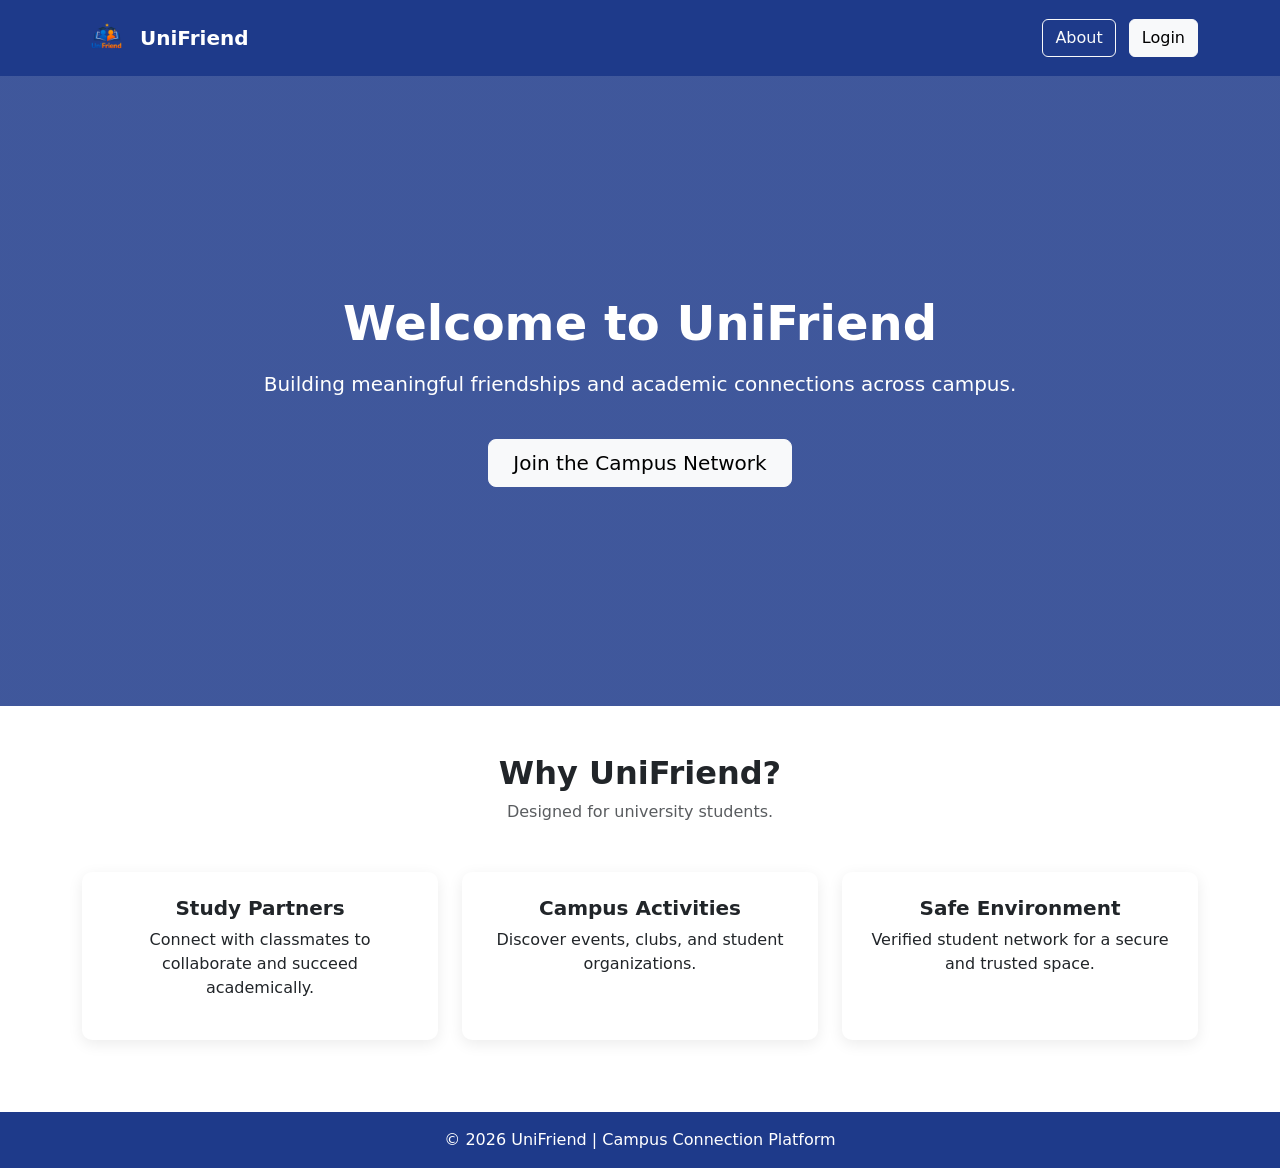
<file: index.html>
<!DOCTYPE html>
<html lang="en">
<head>
    <meta charset="UTF-8">
    <title>UniFriend - Campus Connection</title>
    <meta name="viewport" content="width=device-width, initial-scale=1">
    
    <link href="https://cdn.jsdelivr.net/npm/bootstrap@5.3.2/dist/css/bootstrap.min.css" rel="stylesheet">
    <link rel="stylesheet" href="style.css">
</head>

<body>

<nav class="navbar navbar-expand-lg navbar-dark campus-navbar">
    <div class="container">
        <a class="navbar-brand d-flex align-items-center fw-bold" href="index.html">
            <img src="images/UniFriend.png" alt="Logo" class="logo me-2">
            UniFriend
        </a>
        <div>
            <a href="about.html" class="btn btn-outline-light me-2">About</a>
            <a href="login.html" class="btn btn-light">Login</a>
        </div>
    </div>
</nav>

<section class="campus-hero text-center text-white d-flex align-items-center">
    <div class="container">
        <h1 class="display-5 fw-bold">Welcome to UniFriend</h1>
        <p class="lead mt-3">
            Building meaningful friendships and academic connections across campus.
        </p>
        <a href="signup.html" class="btn btn-light btn-lg mt-4 px-4">
            Join the Campus Network
        </a>
    </div>
</section>

<div class="container py-5">

    <div class="text-center mb-5">
        <h2 class="fw-bold">Why UniFriend?</h2>
        <p class="text-muted">Designed for university students.</p>
    </div>

    <div class="row text-center">

        <div class="col-md-4 mb-4">
            <div class="campus-card p-4 h-100">
                <h5 class="fw-bold">Study Partners</h5>
                <p>Connect with classmates to collaborate and succeed academically.</p>
            </div>
        </div>

        <div class="col-md-4 mb-4">
            <div class="campus-card p-4 h-100">
                <h5 class="fw-bold">Campus Activities</h5>
                <p>Discover events, clubs, and student organizations.</p>
            </div>
        </div>

        <div class="col-md-4 mb-4">
            <div class="campus-card p-4 h-100">
                <h5 class="fw-bold">Safe Environment</h5>
                <p>Verified student network for a secure and trusted space.</p>
            </div>
        </div>

    </div>

</div>

<footer class="campus-footer text-white text-center py-3">
    © 2026 UniFriend | Campus Connection Platform
</footer>

</body>
</html>
</file>
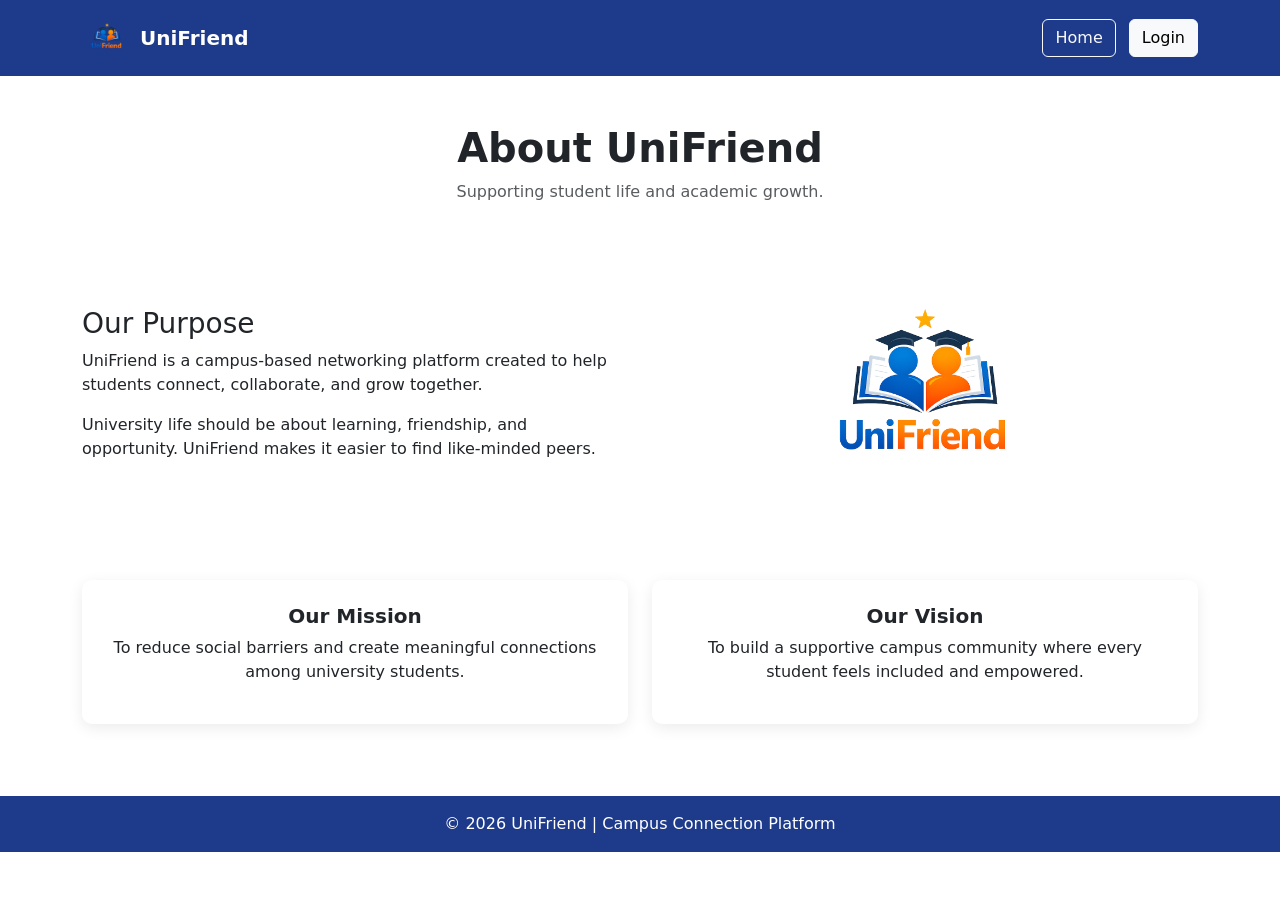
<file: about.html>
<!DOCTYPE html>
<html lang="en">
<head>
    <meta charset="UTF-8">
    <title>About - UniFriend</title>
    <meta name="viewport" content="width=device-width, initial-scale=1">
    
    <link href="https://cdn.jsdelivr.net/npm/bootstrap@5.3.2/dist/css/bootstrap.min.css" rel="stylesheet">
    <link rel="stylesheet" href="style.css">
</head>

<body>

<nav class="navbar navbar-expand-lg navbar-dark campus-navbar">
    <div class="container">
        <a class="navbar-brand d-flex align-items-center fw-bold" href="index.html">
            <img src="images/UniFriend.png" alt="Logo" class="logo me-2">
            UniFriend
        </a>
        <div>
            <a href="index.html" class="btn btn-outline-light me-2">Home</a>
            <a href="login.html" class="btn btn-light">Login</a>
        </div>
    </div>
</nav>

<div class="container py-5">

    <div class="text-center mb-5">
        <h1 class="fw-bold">About UniFriend</h1>
        <p class="text-muted">Supporting student life and academic growth.</p>
    </div>

    <div class="row align-items-center mb-5">

        <div class="col-md-6">
            <h3>Our Purpose</h3>
            <p>
                UniFriend is a campus-based networking platform created to help
                students connect, collaborate, and grow together.
            </p>
            <p>
                University life should be about learning, friendship, and opportunity.
                UniFriend makes it easier to find like-minded peers.
            </p>
        </div>

        <div class="col-md-6 text-center">
            <img src="images/UniFriend.png" class="img-fluid about-image">
        </div>

    </div>

    <div class="row text-center">

        <div class="col-md-6 mb-4">
            <div class="campus-card p-4 h-100">
                <h5 class="fw-bold">Our Mission</h5>
                <p>
                    To reduce social barriers and create meaningful connections
                    among university students.
                </p>
            </div>
        </div>

        <div class="col-md-6 mb-4">
            <div class="campus-card p-4 h-100">
                <h5 class="fw-bold">Our Vision</h5>
                <p>
                    To build a supportive campus community where every student
                    feels included and empowered.
                </p>
            </div>
        </div>

    </div>

</div>

<footer class="campus-footer text-white text-center py-3">
    © 2026 UniFriend | Campus Connection Platform
</footer>

</body>
</html>
</file>
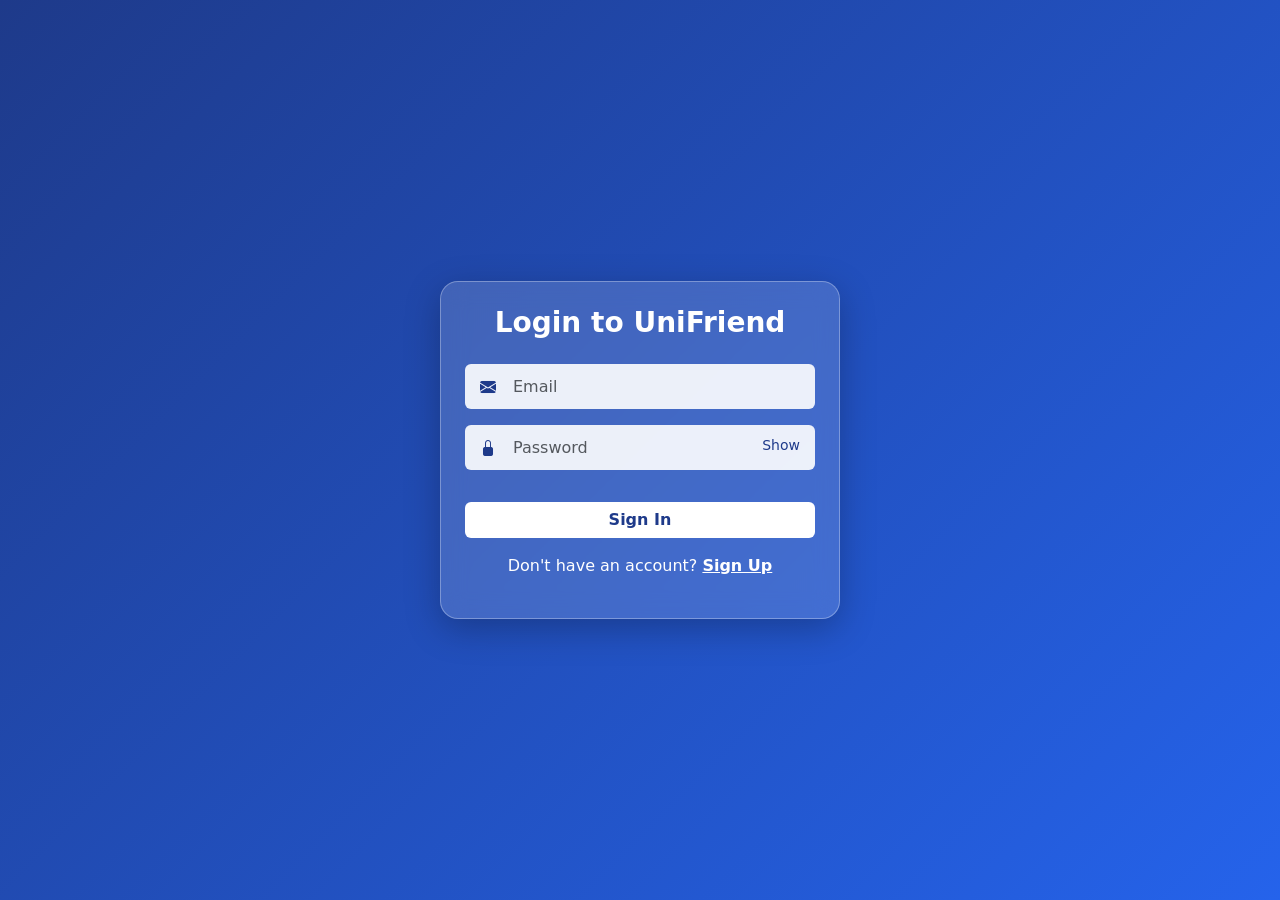
<file: login.html>
<!DOCTYPE html>
<html lang="en">
<head>
    <meta charset="UTF-8">
    <title>Login - UniFriend</title>
    <meta name="viewport" content="width=device-width, initial-scale=1">

    <link href="https://cdn.jsdelivr.net/npm/bootstrap@5.3.2/dist/css/bootstrap.min.css" rel="stylesheet">
    
    <link rel="stylesheet" href="https://cdn.jsdelivr.net/npm/bootstrap-icons@1.11.3/font/bootstrap-icons.css">
    
    <link rel="stylesheet" href="style.css">
</head>

<body class="auth-campus">

<div class="auth-card p-4">

    <h3 class="text-center mb-4 fw-bold">Login to UniFriend</h3>

    <form>

        <div class="mb-3 position-relative">
            <i class="bi bi-envelope-fill input-icon"></i>
            <input type="email" class="form-control ps-5" placeholder="Email" required>
        </div>

        <div class="mb-3 position-relative">
            <i class="bi bi-lock-fill input-icon"></i>
            <input type="password" class="form-control ps-5" id="loginPassword" placeholder="Password" required>
            <span class="toggle-password" onclick="togglePassword('loginPassword', this)">Show</span>
        </div>

        <button type="submit" class="btn btn-primary w-100 mt-3">
            Sign In
        </button>

    </form>

    <p class="text-center mt-3">
        Don't have an account?
        <a href="signup.html" class="text-white fw-bold">Sign Up</a>
    </p>

</div>

<script>
function togglePassword(id, element) {
    const input = document.getElementById(id);
    if (input.type === "password") {
        input.type = "text";
        element.textContent = "Hide";
    } else {
        input.type = "password";
        element.textContent = "Show";
    }
}
</script>

</body>
</html>
</file>
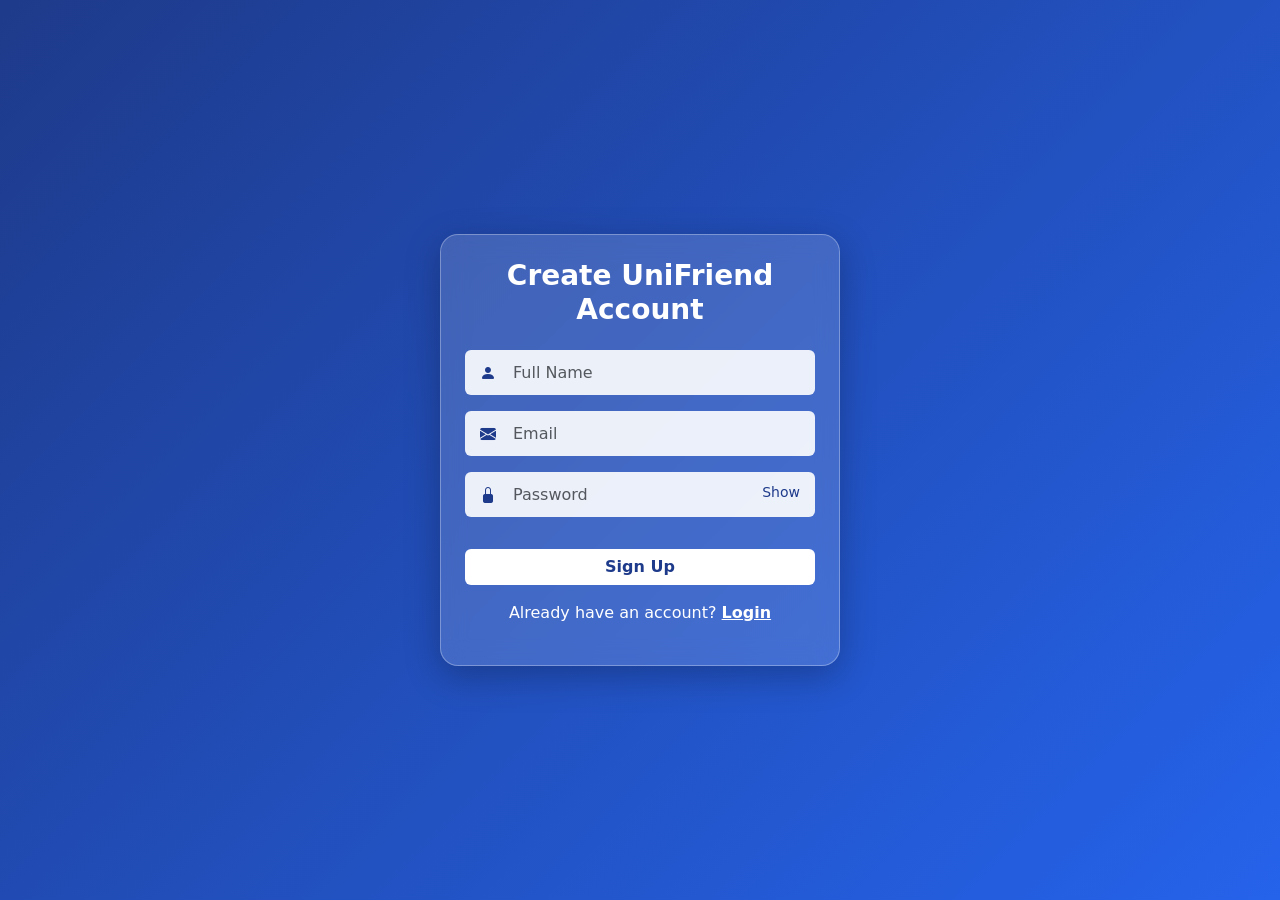
<file: signup.html>
<!DOCTYPE html>
<html lang="en">
<head>
    <meta charset="UTF-8">
    <title>Sign Up - UniFriend</title>
    <meta name="viewport" content="width=device-width, initial-scale=1">

    <link href="https://cdn.jsdelivr.net/npm/bootstrap@5.3.2/dist/css/bootstrap.min.css" rel="stylesheet">
    
    <link rel="stylesheet" href="https://cdn.jsdelivr.net/npm/bootstrap-icons@1.11.3/font/bootstrap-icons.css">
    
    <link rel="stylesheet" href="style.css">
</head>

<body class="auth-campus">

<div class="auth-card p-4">

    <h3 class="text-center mb-4 fw-bold">Create UniFriend Account</h3>

    <form>

        <div class="mb-3 position-relative">
            <i class="bi bi-person-fill input-icon"></i>
            <input type="text" class="form-control ps-5" placeholder="Full Name" required>
        </div>

        <div class="mb-3 position-relative">
            <i class="bi bi-envelope-fill input-icon"></i>
            <input type="email" class="form-control ps-5" placeholder="Email" required>
        </div>

        <div class="mb-3 position-relative">
            <i class="bi bi-lock-fill input-icon"></i>
            <input type="password" class="form-control ps-5" id="signupPassword" placeholder="Password" required>
            <span class="toggle-password" onclick="togglePassword('signupPassword', this)">Show</span>
        </div>

        <button type="submit" class="btn btn-primary w-100 mt-3">
            Sign Up
        </button>

    </form>

    <p class="text-center mt-3">
        Already have an account?
        <a href="login.html" class="text-white fw-bold">Login</a>
    </p>

</div>

<script>
function togglePassword(id, element) {
    const input = document.getElementById(id);
    if (input.type === "password") {
        input.type = "text";
        element.textContent = "Hide";
    } else {
        input.type = "password";
        element.textContent = "Show";
    }
}
</script>

</body>
</html>
</file>
<file: style.css>
.campus-navbar {
    background-color: #1e3a8a;
}

.campus-footer {
    background-color: #1e3a8a;
}

.campus-hero {
    background: linear-gradient(rgba(30,58,138,0.85), rgba(30,58,138,0.85)),
        url('https://images.unsplash.com/photo-1567878874047-4ee47c135328?q=80&w=1170&auto=format&fit=crop&ixlib=rb-4.1.0&ixid=M3wxMjA3fDB8MHxwaG90by1wYWdlfHx8fGVufDB8fHx8fA%3D%3D');
    background-size: cover;
    background-position: center;
    min-height: 70vh;
}

.logo {
    height: 50px;
}

.campus-card {
    background-color: white;
    border-radius: 10px;
    box-shadow: 0 4px 15px rgba(0,0,0,0.08);
    transition: 0.3s;
}

.campus-card:hover {
    transform: translateY(-5px);
}

.auth-campus {
    background: linear-gradient(135deg, #1e3a8a, #2563eb);
    min-height: 100vh;
    display: flex;
    justify-content: center;
    align-items: center;
}

.auth-card {
    width: 400px;
    background: rgba(255, 255, 255, 0.15);
    backdrop-filter: blur(12px);
    -webkit-backdrop-filter: blur(12px);
    border-radius: 18px;
    border: 1px solid rgba(255,255,255,0.3);
    box-shadow: 0 10px 35px rgba(0,0,0,0.25);
    color: white;
    animation: fadeIn 0.8s ease;
}

.auth-card .form-control {
    background: rgba(255,255,255,0.9);
    border: none;
    height: 45px;
}

.input-icon {
    position: absolute;
    top: 12px;
    left: 15px;
    color: #1e3a8a;
}

.toggle-password {
    position: absolute;
    right: 15px;
    top: 10px;
    cursor: pointer;
    font-size: 14px;
    color: #1e3a8a;
}

.auth-card .btn-primary {
    background-color: white;
    color: #1e3a8a;
    font-weight: 600;
    border: none;
    transition: 0.3s;
}

.auth-card .btn-primary:hover {
    transform: translateY(-2px);
    background-color: #e2e8f0;
}

@keyframes fadeIn {
    from {
        opacity: 0;
        transform: translateY(25px);
    }
    to {
        opacity: 1;
        transform: translateY(0);
    }
}

.about-image {
    max-height: 280px;
}
</file>
